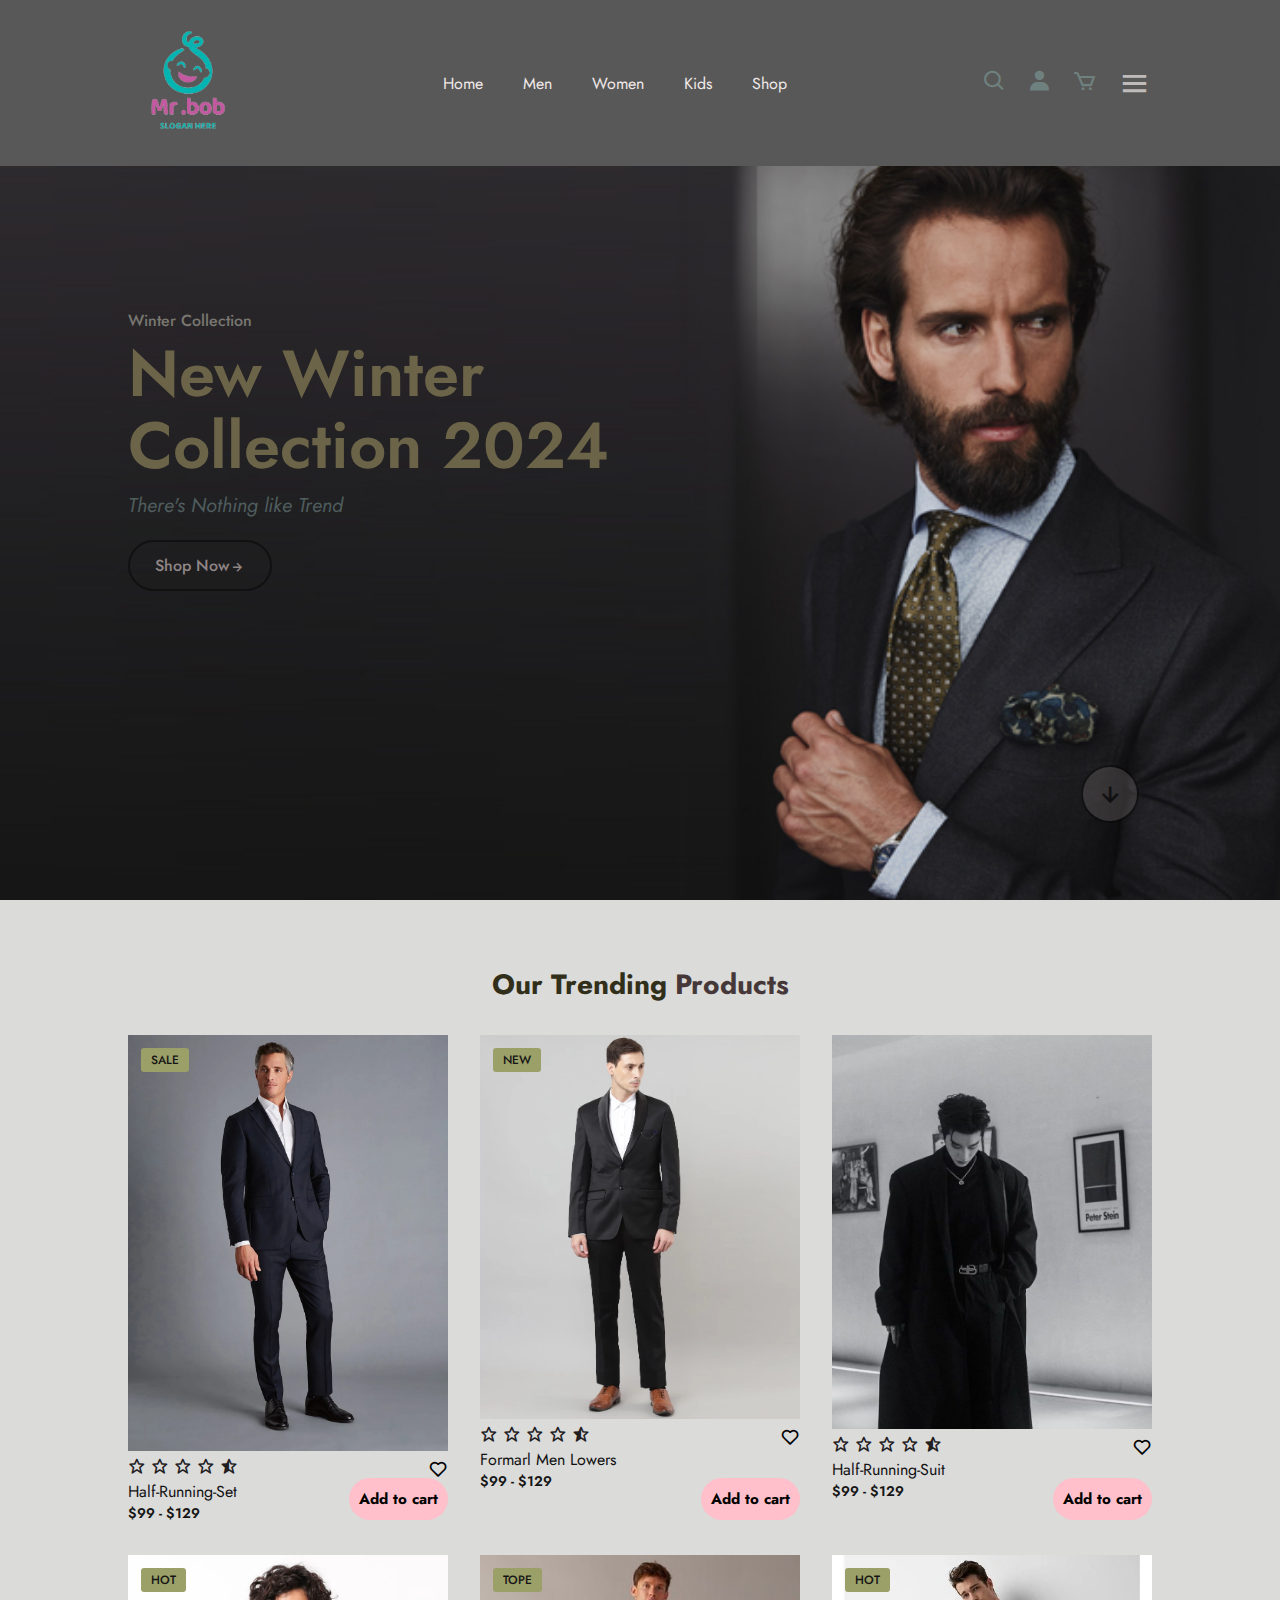
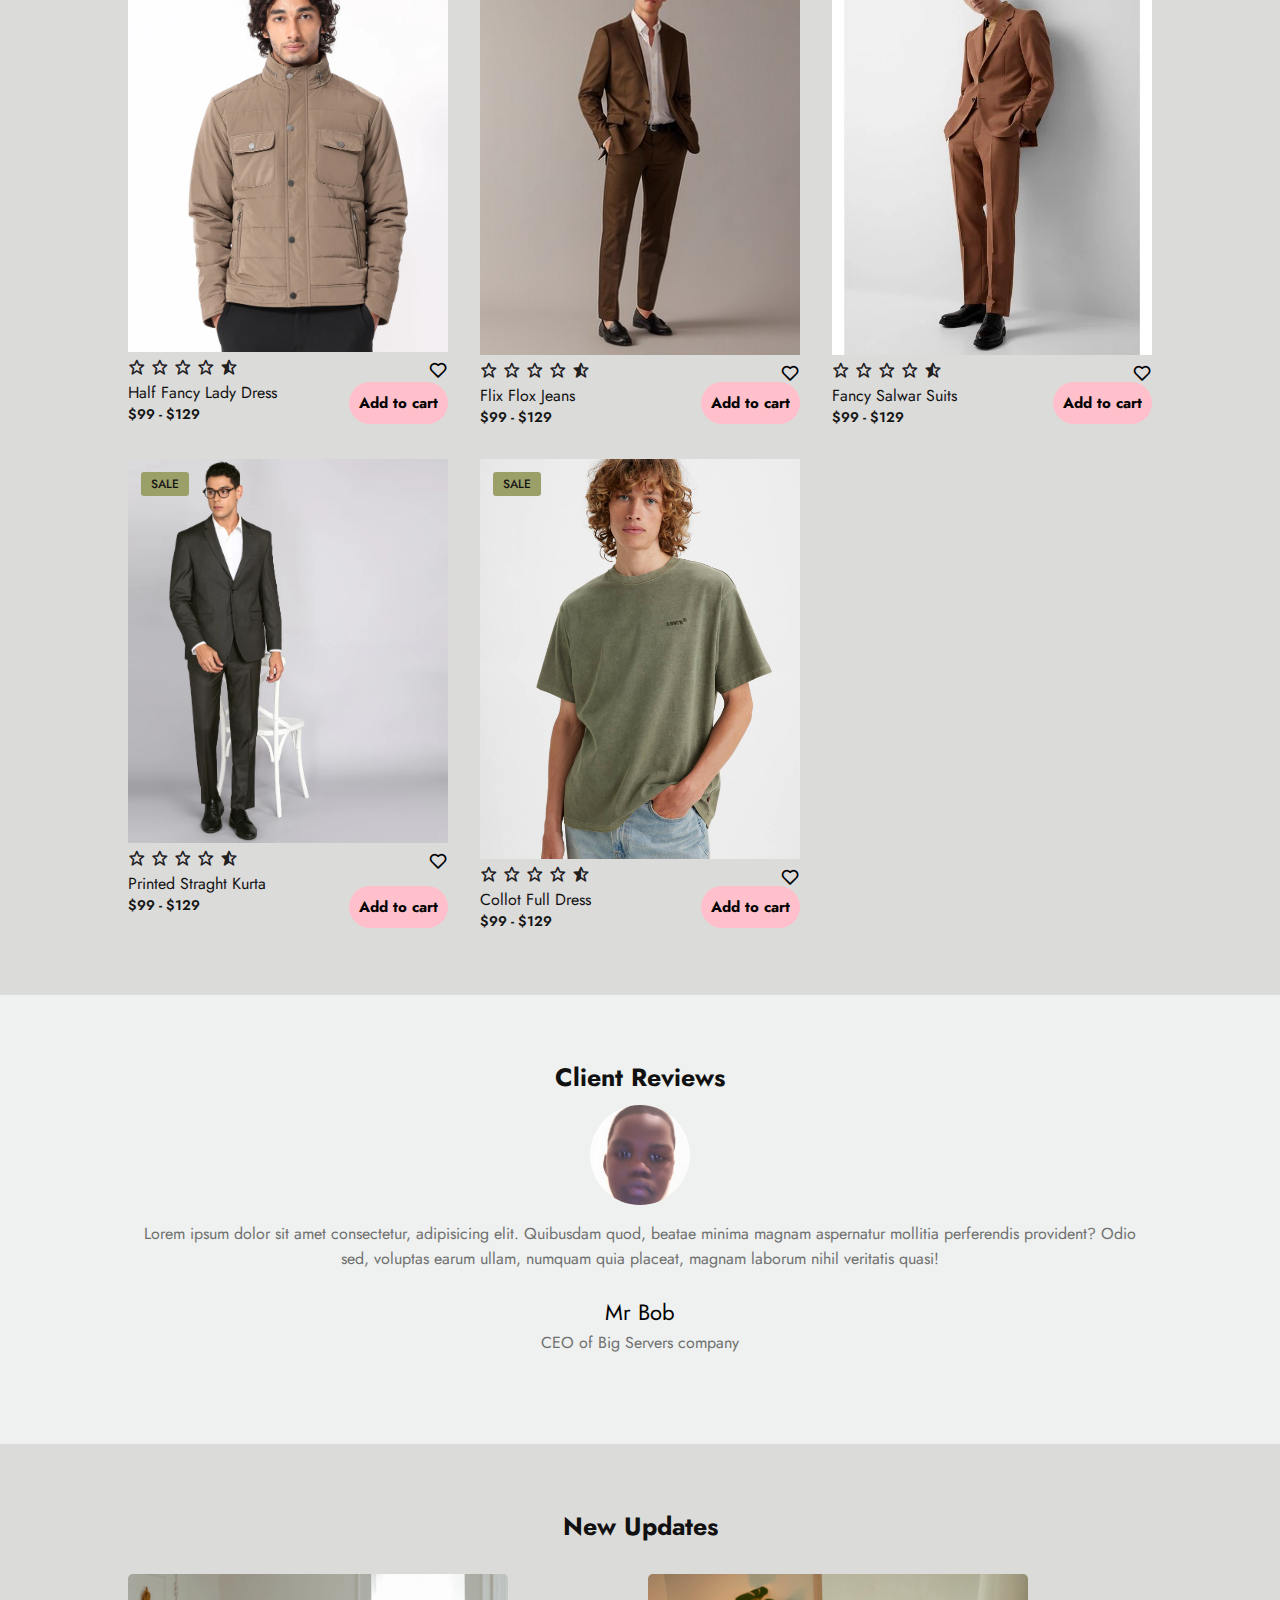
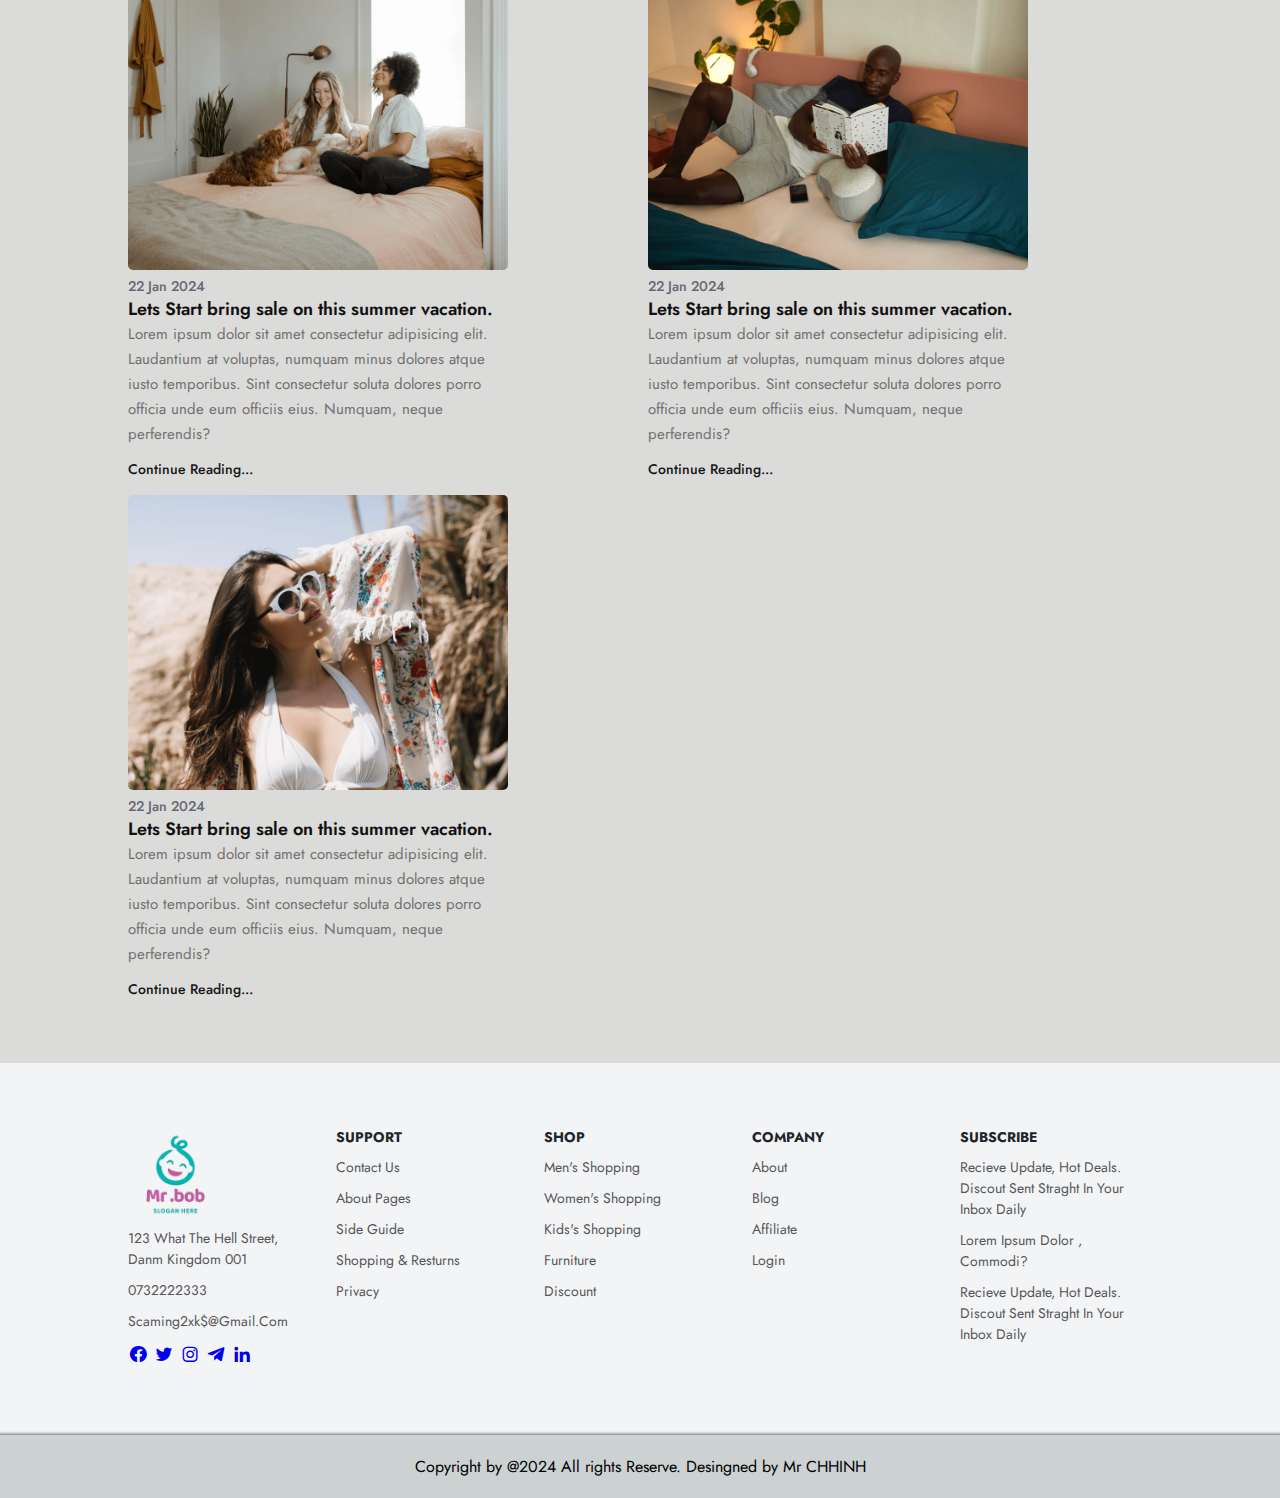
<file: index.html>
<!DOCTYPE html>
<html lang="en">

<head>
    <meta charset="UTF-8">
    <meta name="viewport" content="width=device-width, initial-scale=1.0">
    <title>Ecommerce-Respondsive full website</title>
    <!--csss link!-->
    <link rel="stylesheet" href="style.css">

    <!--link google font!-->
    <link rel="preconnect" href="https://fonts.googleapis.com">
    <link rel="preconnect" href="https://fonts.gstatic.com" crossorigin>
    <link href="https://fonts.googleapis.com/css2?family=Jost:wght@100;200;300;400;500;600;700&display=swap" rel="stylesheet">

    <!--link cdnjs font-->
    <link rel="stylesheet" href="https://cdnjs.cloudflare.com/ajax/libs/font-awesome/6.5.1/css/all.min.css" integrity="sha512-DTOQO9RWCH3ppGqcWaEA1BIZOC6xxalwEsw9c2QQeAIftl+Vegovlnee1c9QX4TctnWMn13TZye+giMm8e2LwA==" crossorigin="anonymous" referrerpolicy="no-referrer"
    />

    <link rel="stylesheet" href="https://unpkg.com/boxicons@latest/css/boxicons.min.css">


</head>

<body>

    <header class="sticky">
        <a href="#" class="logo"><img src="images/Mr.Bob (2).png" alt="logo image"></a>

        <ul class="navmenu">

           <li>
                <a href="https://bunchhaing.github.io/Main5/">Home</a></li>
            <li>
                <a href="https://bunchhaing.github.io/Men5/">Men</a></li>
            <li>
                <a href="https://bunchhaing.github.io/Women5/">Women</a></li>
            <li>
                <a href="https://bunchhaing.github.io/Kids5/">Kids</a></li>
            <li>
                <a href="https://bunchhaing.github.io/Main5/">Shop</a></li>

        </ul>

        <div class="nav-icon">
            <a href="#"><i class='bx bx-search' ></i></a>
            <a href="#"><i class='bx bxs-user' ></i></a>
            <a href="#"><i class='bx bx-cart' ></i></a>

            <div class="bx bx-menu" id="menu-icon"></div>
        </div>

    </header>

    <section class="main-home">

        <div class="main-text">
            <h5>Winter Collection</h5>
            <h1>New winter<br>Collection 2024</h1>
            <p>There's Nothing like Trend</p>

            <a href="#" class="main-btn">Shop Now<i class='bx bx-right-arrow-alt' ></i></a>
        </div>
        <div class="down-arrow">
            <a href="#trending" class="down"><i class='bx bx-down-arrow-alt'></i></a>
        </div>
    </section>

    <!--Trending-product-section-->
    <section class="trending-product" id="trending">
        <div class="center-text">
            <h2>Our trending <span>Products</span></h2>
        </div>
        <div class="products">
            <div class="row">
                <img src="images/a.webp" alt="image">
                <div class="product-text">
                    <h5>Sale</h5>
                </div>

                <div class="heart-icon">
                    <i class='bx bx-heart'></i>
                </div>
                <div class="ratting">
                    <i class='bx bx-star'></i>
                    <i class='bx bx-star'></i>
                    <i class='bx bx-star'></i>
                    <i class='bx bx-star'></i>
                    <i class='bx bxs-star-half'></i>
                </div>

                <div class="price">
                    <h4>Half-Running-Set</h4>
                    <p>$99 - $129</p>
                </div>
                <div class="add-to-cart">
                    <h2><span>Add to cart</span></h2>
                </div>
            </div>

            <div class="row">
                <img src="images/b.webp" alt="image">
                <div class="product-text">
                    <h5>New</h5>
                </div>
                <div class="heart-icon">
                    <i class='bx bx-heart'></i>
                </div>
                <div class="ratting">
                    <i class='bx bx-star'></i>
                    <i class='bx bx-star'></i>
                    <i class='bx bx-star'></i>
                    <i class='bx bx-star'></i>
                    <i class='bx bxs-star-half'></i>
                </div>

                <div class="price">
                    <h4>Formarl Men Lowers</h4>
                    <p>$99 - $129</p>
                </div>
                <div class="add-to-cart">
                    <h2><span>Add to cart</span></h2>
                </div>
            </div>

            <div class="row">
                <img src="images/c.jpg" alt="image">

                <div class="heart-icon">
                    <i class='bx bx-heart'></i>
                </div>
                <div class="ratting">
                    <i class='bx bx-star'></i>
                    <i class='bx bx-star'></i>
                    <i class='bx bx-star'></i>
                    <i class='bx bx-star'></i>
                    <i class='bx bxs-star-half'></i>
                </div>

                <div class="price">
                    <h4>Half-Running-Suit</h4>
                    <p>$99 - $129</p>
                </div>
                <div class="add-to-cart">
                    <h2><span>Add to cart</span></h2>
                </div>
            </div>

            <div class="row">
                <img src="images/d.webp" alt="image">
                <div class="product-text">
                    <h5>Hot</h5>
                </div>
                <div class="heart-icon">
                    <i class='bx bx-heart'></i>
                </div>
                <div class="ratting">
                    <i class='bx bx-star'></i>
                    <i class='bx bx-star'></i>
                    <i class='bx bx-star'></i>
                    <i class='bx bx-star'></i>
                    <i class='bx bxs-star-half'></i>
                </div>

                <div class="price">
                    <h4>Half Fancy Lady Dress</h4>
                    <p>$99 - $129</p>
                </div>
                <div class="add-to-cart">
                    <h2><span>Add to cart</span></h2>
                </div>
            </div>

            <div class="row">
                <img src="images/e.jpg" alt="image">
                <div class="product-text">
                    <h5>Tope</h5>
                </div>
                <div class="heart-icon">
                    <i class='bx bx-heart'></i>
                </div>
                <div class="ratting">
                    <i class='bx bx-star'></i>
                    <i class='bx bx-star'></i>
                    <i class='bx bx-star'></i>
                    <i class='bx bx-star'></i>
                    <i class='bx bxs-star-half'></i>
                </div>

                <div class="price">
                    <h4>Flix Flox Jeans</h4>
                    <p>$99 - $129</p>
                </div>
                <div class="add-to-cart">
                    <h2><span>Add to cart</span></h2>
                </div>
            </div>

            <div class="row">
                <img src="images/f.webp" alt="image">
                <div class="product-text">
                    <h5>Hot</h5>
                </div>
                <div class="heart-icon">
                    <i class='bx bx-heart'></i>
                </div>
                <div class="ratting">
                    <i class='bx bx-star'></i>
                    <i class='bx bx-star'></i>
                    <i class='bx bx-star'></i>
                    <i class='bx bx-star'></i>
                    <i class='bx bxs-star-half'></i>
                </div>

                <div class="price">
                    <h4>Fancy Salwar Suits</h4>
                    <p>$99 - $129</p>
                </div>
                <div class="add-to-cart">
                    <h2><span>Add to cart</span></h2>
                </div>
            </div>

            <div class="row">
                <img src="images/g.webp" alt="image">
                <div class="product-text">
                    <h5>Sale</h5>
                </div>
                <div class="heart-icon">
                    <i class='bx bx-heart'></i>
                </div>
                <div class="ratting">
                    <i class='bx bx-star'></i>
                    <i class='bx bx-star'></i>
                    <i class='bx bx-star'></i>
                    <i class='bx bx-star'></i>
                    <i class='bx bxs-star-half'></i>
                </div>

                <div class="price">
                    <h4>Printed Straght Kurta</h4>
                    <p>$99 - $129</p>
                </div>
                <div class="add-to-cart">
                    <h2><span>Add to cart</span></h2>
                </div>
            </div>

            <div class="row">
                <img src="images/h.jfif" alt="image">
                <div class="product-text">
                    <h5>Sale</h5>
                </div>
                <div class="heart-icon">
                    <i class='bx bx-heart'></i>
                </div>
                <div class="ratting">
                    <i class='bx bx-star'></i>
                    <i class='bx bx-star'></i>
                    <i class='bx bx-star'></i>
                    <i class='bx bx-star'></i>
                    <i class='bx bxs-star-half'></i>
                </div>

                <div class="price">
                    <h4>Collot Full Dress</h4>
                    <p>$99 - $129</p>
                </div>
                <div class="add-to-cart">
                    <h2><span>Add to cart</span></h2>
                </div>
            </div>
        </div>
    </section>

    <!-- Client-review-Section -->
    <section class="client-reviews">
        <div class="reviews">
            <h3>Client reviews</h3>
            <img src="images/team.jfif" alt="image">
            <p>Lorem ipsum dolor sit amet consectetur, adipisicing elit. Quibusdam quod, beatae minima magnam aspernatur mollitia perferendis provident? Odio sed, voluptas earum ullam, numquam quia placeat, magnam laborum nihil veritatis quasi!</p>

            <h2>Mr Bob</h2>
            <p>CEO of Big Servers company</p>

        </div>
    </section>

    <!-- Update-New-Section -->
    <section class="Update-new">
        <div class="up-center-text">
            <h2>New updates</h2>
        </div>

        <div class="update-cart">
            <div class="cart">
                <img src="images/bl-1.png" alt="image">
                <h5>22 Jan 2024</h5>
                <h4>Lets Start bring sale on this summer vacation.</h4>
                <P>Lorem ipsum dolor sit amet consectetur adipisicing elit. Laudantium at voluptas, numquam minus dolores atque iusto temporibus. Sint consectetur soluta dolores porro officia unde eum officiis eius. Numquam, neque perferendis?</P>

                <h6>Continue Reading...</h6>
            </div>

            <div class="cart">
                <img src="images/bl-2.png" alt="image">
                <h5>22 Jan 2024</h5>
                <h4>Lets Start bring sale on this summer vacation.</h4>
                <P>Lorem ipsum dolor sit amet consectetur adipisicing elit. Laudantium at voluptas, numquam minus dolores atque iusto temporibus. Sint consectetur soluta dolores porro officia unde eum officiis eius. Numquam, neque perferendis?</P>

                <h6>Continue Reading...</h6>
            </div>

            <div class="cart">
                <img src="images/bl-3.png" alt="image">
                <h5>22 Jan 2024</h5>
                <h4>Lets Start bring sale on this summer vacation.</h4>
                <P>Lorem ipsum dolor sit amet consectetur adipisicing elit. Laudantium at voluptas, numquam minus dolores atque iusto temporibus. Sint consectetur soluta dolores porro officia unde eum officiis eius. Numquam, neque perferendis?</P>

                <h6>Continue Reading...</h6>
            </div>
        </div>
    </section>

    <!-- Contact-section -->
    <section class="contact">
        <div class="contact-info">
            <div class="first-info">
                <img src="images/Mr.Bob (2).png" alt="image">

                <p>123 what the hell street,<br>Danm Kingdom 001</p>
                <p>0732222333</p>
                <p>scaming2xk$@gmail.com</p>

                <div class="social-icon">
                    <a href="#"><i class='bx bxl-facebook-circle'></i></a>
                    <a href="#"><i class='bx bxl-twitter' ></i></a>
                    <a href="#"><i class='bx bxl-instagram' ></i></a>
                    <a href="#"><i class='bx bxl-telegram' ></i></a>
                    <a href="#"><i class='bx bxl-linkedin' ></i></a>
                </div>
            </div>

            <div class="second-info">
                <h4>Support</h4>
                <p>Contact us</p>
                <p>About pages</p>
                <p>Side guide</p>
                <p>Shopping & Resturns</p>
                <p>Privacy</p>
            </div>

            <div class="third-info">
                <h4>Shop</h4>
                <p>Men's Shopping</p>
                <p>Women's Shopping</p>
                <p>Kids's Shopping</p>
                <p>Furniture</p>
                <p>Discount</p>
            </div>

            <div class="fourth-info">
                <h4>Company</h4>
                <p>About</p>
                <p>Blog</p>
                <p>Affiliate</p>
                <p>Login</p>

            </div>

            <div class="five">
                <h4>Subscribe</h4>
                <p>Recieve Update, Hot deals. Discout sent straght in your Inbox Daily</p>
                <p>Lorem ipsum dolor , commodi?</p>
                <p>Recieve Update, Hot deals. Discout sent straght in your Inbox Daily</p>
            </div>

        </div>
    </section>

    <div class="end-text">
        <p>Copyright by @2024 All rights Reserve. Desingned by Mr CHHINH</p>
    </div>

    <script src="Java.js"></script>
</body>

</html>
</file>
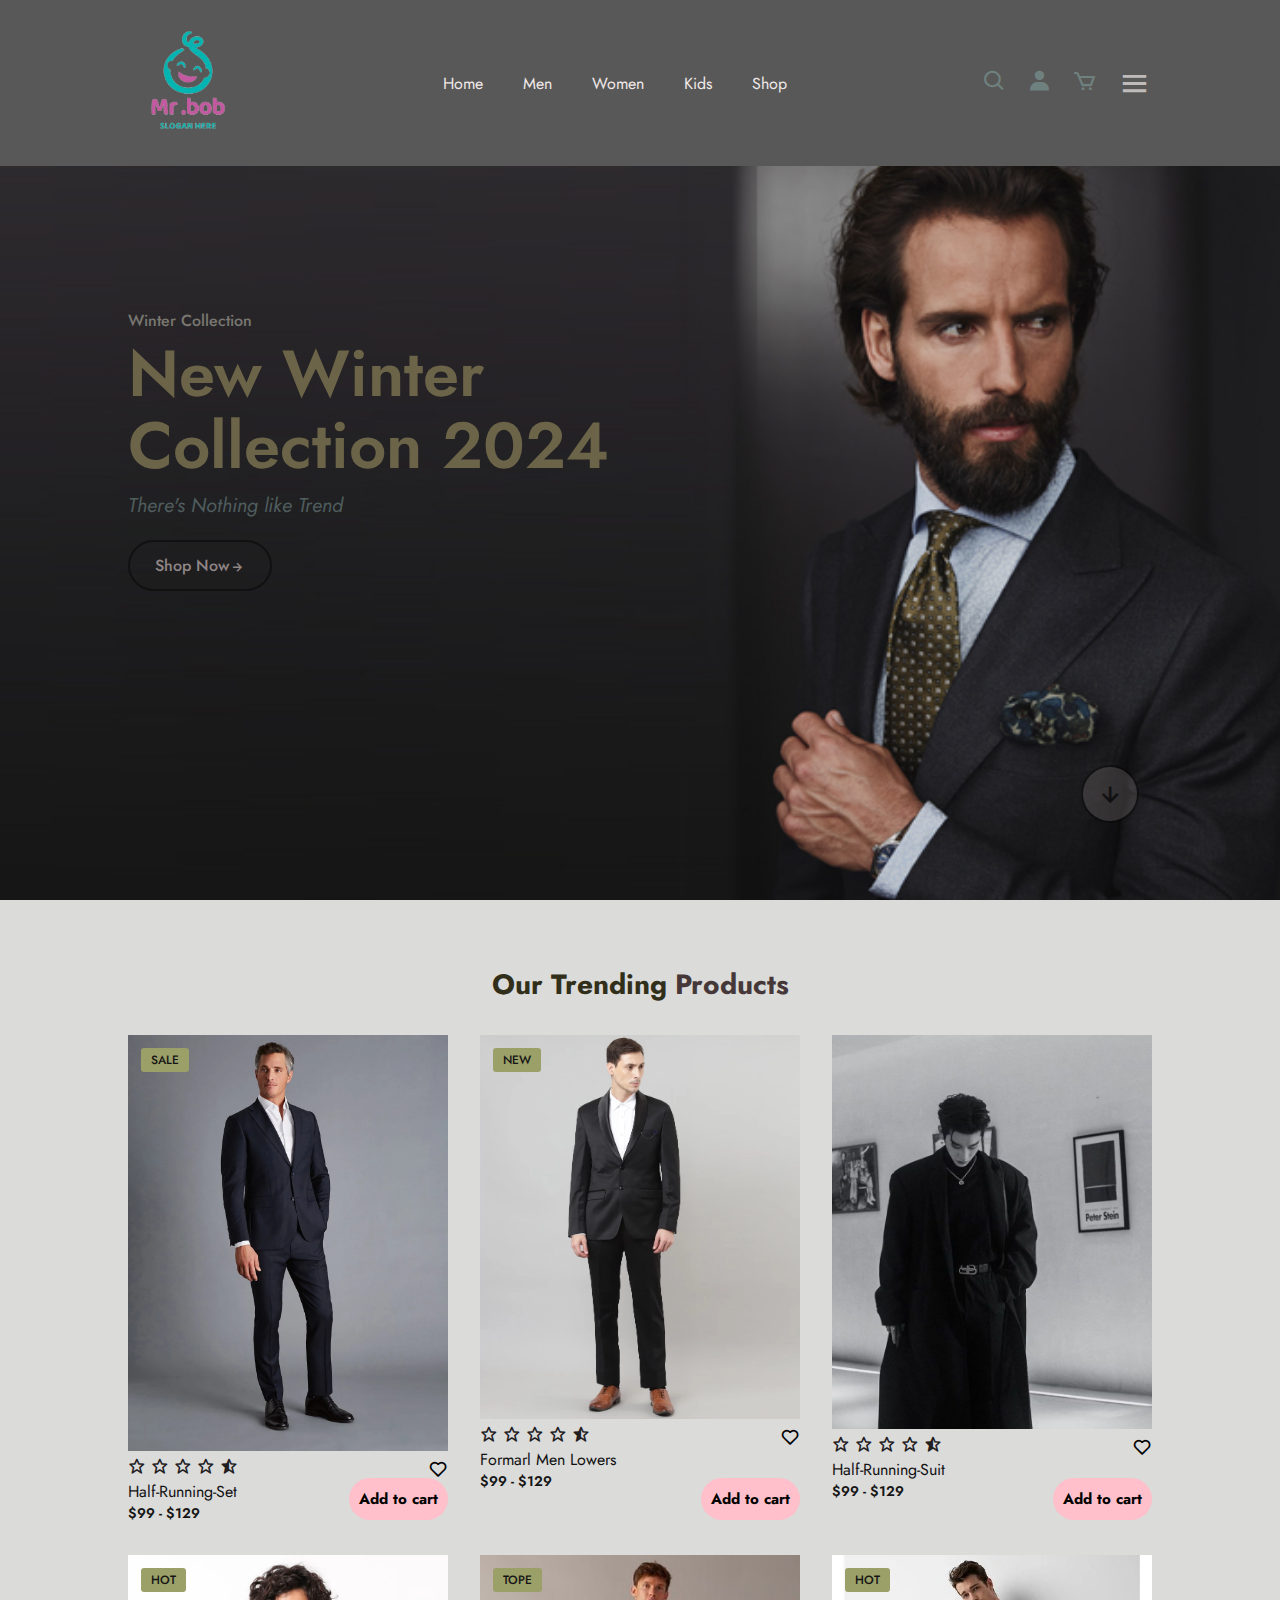
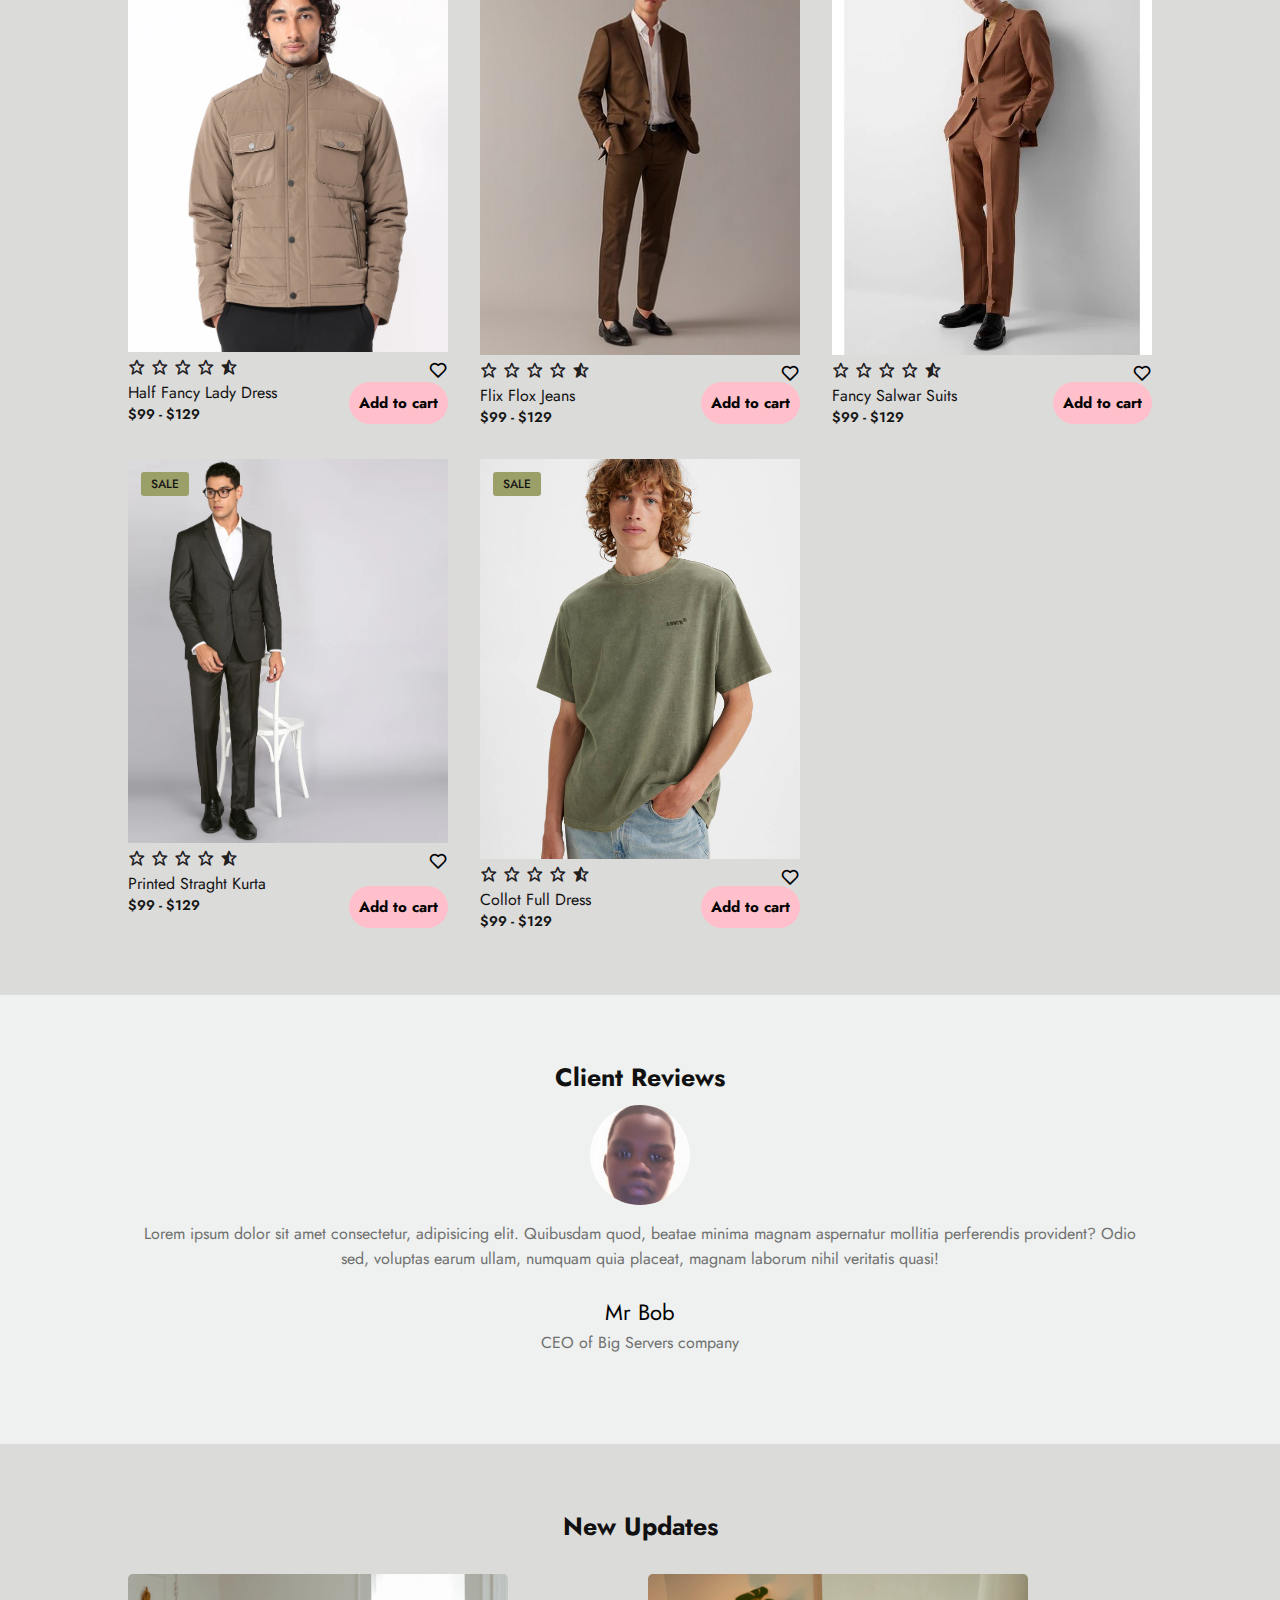
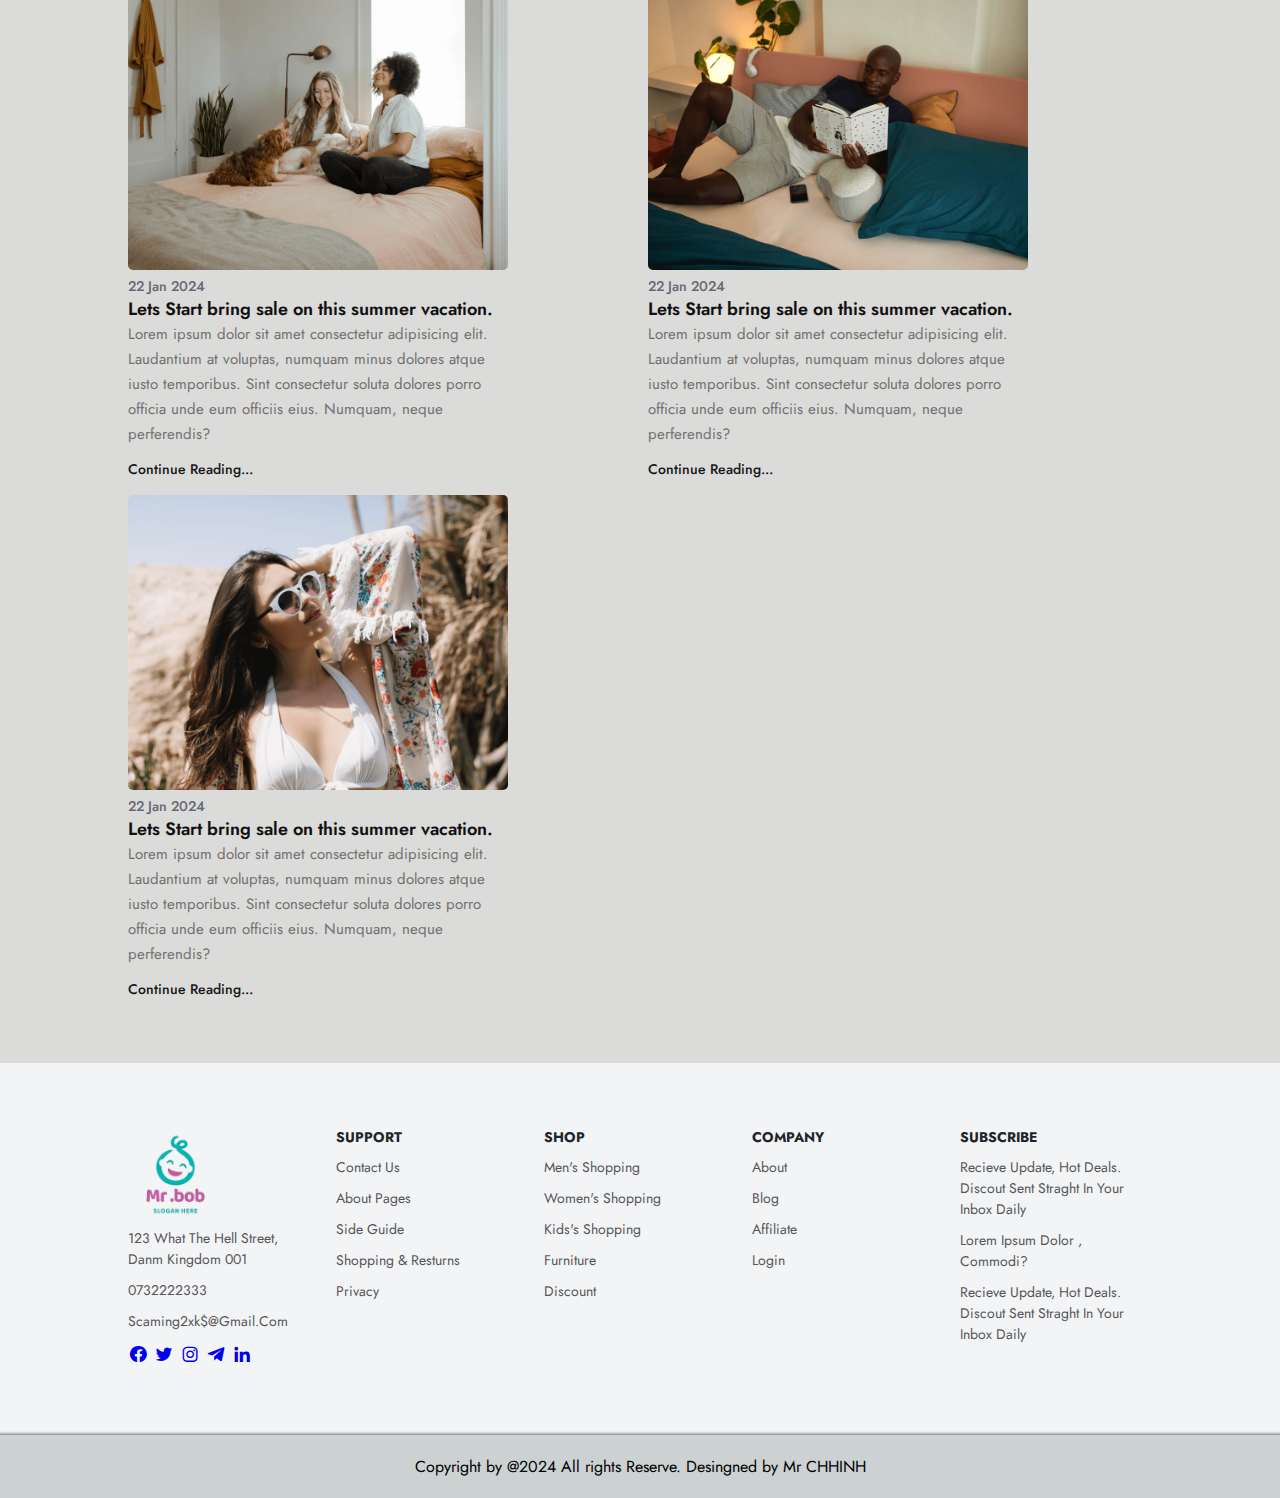
<file: men.html>
<!DOCTYPE html>
<html lang="en">

<head>
    <meta charset="UTF-8">
    <meta name="viewport" content="width=device-width, initial-scale=1.0">
    <title>Ecommerce-Respondsive full website</title>
    <!--csss link!-->
    <link rel="stylesheet" href="style.css">

    <!--link google font!-->
    <link rel="preconnect" href="https://fonts.googleapis.com">
    <link rel="preconnect" href="https://fonts.gstatic.com" crossorigin>
    <link href="https://fonts.googleapis.com/css2?family=Jost:wght@100;200;300;400;500;600;700&display=swap" rel="stylesheet">

    <!--link cdnjs font-->
    <link rel="stylesheet" href="https://cdnjs.cloudflare.com/ajax/libs/font-awesome/6.5.1/css/all.min.css" integrity="sha512-DTOQO9RWCH3ppGqcWaEA1BIZOC6xxalwEsw9c2QQeAIftl+Vegovlnee1c9QX4TctnWMn13TZye+giMm8e2LwA==" crossorigin="anonymous" referrerpolicy="no-referrer"
    />

    <link rel="stylesheet" href="https://unpkg.com/boxicons@latest/css/boxicons.min.css">


</head>

<body>

    <header class="sticky">
        <a href="#" class="logo"><img src="images/Mr.Bob (2).png" alt="logo image"></a>

        <ul class="navmenu">

            <li>
                <a href="#">Home</a></li>
            <li>
                <a href="#">Men</a></li>
            <li>
                <a href="#">Women</a></li>
            <li>
                <a href="#">Kids</a></li>
            <li>
                <a href="#">Shop</a></li>

        </ul>

        <div class="nav-icon">
            <a href="#"><i class='bx bx-search' ></i></a>
            <a href="#"><i class='bx bxs-user' ></i></a>
            <a href="#"><i class='bx bx-cart' ></i></a>

            <div class="bx bx-menu" id="menu-icon"></div>
        </div>

    </header>

    <section class="main-home">

        <div class="main-text">
            <h5>Winter Collection</h5>
            <h1>New winter<br>Collection 2024</h1>
            <p>There's Nothing like Trend</p>

            <a href="#" class="main-btn">Shop Now<i class='bx bx-right-arrow-alt' ></i></a>
        </div>
        <div class="down-arrow">
            <a href="#trending" class="down"><i class='bx bx-down-arrow-alt'></i></a>
        </div>
    </section>

    <!--Trending-product-section-->
    <section class="trending-product" id="trending">
        <div class="center-text">
            <h2>Our trending <span>Products</span></h2>
        </div>
        <div class="products">
            <div class="row">
                <img src="images/a.webp" alt="image">
                <div class="product-text">
                    <h5>Sale</h5>
                </div>

                <div class="heart-icon">
                    <i class='bx bx-heart'></i>
                </div>
                <div class="ratting">
                    <i class='bx bx-star'></i>
                    <i class='bx bx-star'></i>
                    <i class='bx bx-star'></i>
                    <i class='bx bx-star'></i>
                    <i class='bx bxs-star-half'></i>
                </div>

                <div class="price">
                    <h4>Half-Running-Set</h4>
                    <p>$99 - $129</p>
                </div>
                <div class="add-to-cart">
                    <h2><span>Add to cart</span></h2>
                </div>
            </div>

            <div class="row">
                <img src="images/b.webp" alt="image">
                <div class="product-text">
                    <h5>New</h5>
                </div>
                <div class="heart-icon">
                    <i class='bx bx-heart'></i>
                </div>
                <div class="ratting">
                    <i class='bx bx-star'></i>
                    <i class='bx bx-star'></i>
                    <i class='bx bx-star'></i>
                    <i class='bx bx-star'></i>
                    <i class='bx bxs-star-half'></i>
                </div>

                <div class="price">
                    <h4>Formarl Men Lowers</h4>
                    <p>$99 - $129</p>
                </div>
                <div class="add-to-cart">
                    <h2><span>Add to cart</span></h2>
                </div>
            </div>

            <div class="row">
                <img src="images/c.jpg" alt="image">

                <div class="heart-icon">
                    <i class='bx bx-heart'></i>
                </div>
                <div class="ratting">
                    <i class='bx bx-star'></i>
                    <i class='bx bx-star'></i>
                    <i class='bx bx-star'></i>
                    <i class='bx bx-star'></i>
                    <i class='bx bxs-star-half'></i>
                </div>

                <div class="price">
                    <h4>Half-Running-Suit</h4>
                    <p>$99 - $129</p>
                </div>
                <div class="add-to-cart">
                    <h2><span>Add to cart</span></h2>
                </div>
            </div>

            <div class="row">
                <img src="images/d.webp" alt="image">
                <div class="product-text">
                    <h5>Hot</h5>
                </div>
                <div class="heart-icon">
                    <i class='bx bx-heart'></i>
                </div>
                <div class="ratting">
                    <i class='bx bx-star'></i>
                    <i class='bx bx-star'></i>
                    <i class='bx bx-star'></i>
                    <i class='bx bx-star'></i>
                    <i class='bx bxs-star-half'></i>
                </div>

                <div class="price">
                    <h4>Half Fancy Lady Dress</h4>
                    <p>$99 - $129</p>
                </div>
                <div class="add-to-cart">
                    <h2><span>Add to cart</span></h2>
                </div>
            </div>

            <div class="row">
                <img src="images/e.jpg" alt="image">
                <div class="product-text">
                    <h5>Tope</h5>
                </div>
                <div class="heart-icon">
                    <i class='bx bx-heart'></i>
                </div>
                <div class="ratting">
                    <i class='bx bx-star'></i>
                    <i class='bx bx-star'></i>
                    <i class='bx bx-star'></i>
                    <i class='bx bx-star'></i>
                    <i class='bx bxs-star-half'></i>
                </div>

                <div class="price">
                    <h4>Flix Flox Jeans</h4>
                    <p>$99 - $129</p>
                </div>
                <div class="add-to-cart">
                    <h2><span>Add to cart</span></h2>
                </div>
            </div>

            <div class="row">
                <img src="images/f.webp" alt="image">
                <div class="product-text">
                    <h5>Hot</h5>
                </div>
                <div class="heart-icon">
                    <i class='bx bx-heart'></i>
                </div>
                <div class="ratting">
                    <i class='bx bx-star'></i>
                    <i class='bx bx-star'></i>
                    <i class='bx bx-star'></i>
                    <i class='bx bx-star'></i>
                    <i class='bx bxs-star-half'></i>
                </div>

                <div class="price">
                    <h4>Fancy Salwar Suits</h4>
                    <p>$99 - $129</p>
                </div>
                <div class="add-to-cart">
                    <h2><span>Add to cart</span></h2>
                </div>
            </div>

            <div class="row">
                <img src="images/g.webp" alt="image">
                <div class="product-text">
                    <h5>Sale</h5>
                </div>
                <div class="heart-icon">
                    <i class='bx bx-heart'></i>
                </div>
                <div class="ratting">
                    <i class='bx bx-star'></i>
                    <i class='bx bx-star'></i>
                    <i class='bx bx-star'></i>
                    <i class='bx bx-star'></i>
                    <i class='bx bxs-star-half'></i>
                </div>

                <div class="price">
                    <h4>Printed Straght Kurta</h4>
                    <p>$99 - $129</p>
                </div>
                <div class="add-to-cart">
                    <h2><span>Add to cart</span></h2>
                </div>
            </div>

            <div class="row">
                <img src="images/h.jfif" alt="image">
                <div class="product-text">
                    <h5>Sale</h5>
                </div>
                <div class="heart-icon">
                    <i class='bx bx-heart'></i>
                </div>
                <div class="ratting">
                    <i class='bx bx-star'></i>
                    <i class='bx bx-star'></i>
                    <i class='bx bx-star'></i>
                    <i class='bx bx-star'></i>
                    <i class='bx bxs-star-half'></i>
                </div>

                <div class="price">
                    <h4>Collot Full Dress</h4>
                    <p>$99 - $129</p>
                </div>
                <div class="add-to-cart">
                    <h2><span>Add to cart</span></h2>
                </div>
            </div>
        </div>
    </section>

    <!-- Client-review-Section -->
    <section class="client-reviews">
        <div class="reviews">
            <h3>Client reviews</h3>
            <img src="images/team.jfif" alt="image">
            <p>Lorem ipsum dolor sit amet consectetur, adipisicing elit. Quibusdam quod, beatae minima magnam aspernatur mollitia perferendis provident? Odio sed, voluptas earum ullam, numquam quia placeat, magnam laborum nihil veritatis quasi!</p>

            <h2>Mr Bob</h2>
            <p>CEO of Big Servers company</p>

        </div>
    </section>

    <!-- Update-New-Section -->
    <section class="Update-new">
        <div class="up-center-text">
            <h2>New updates</h2>
        </div>

        <div class="update-cart">
            <div class="cart">
                <img src="images/bl-1.png" alt="image">
                <h5>22 Jan 2024</h5>
                <h4>Lets Start bring sale on this summer vacation.</h4>
                <P>Lorem ipsum dolor sit amet consectetur adipisicing elit. Laudantium at voluptas, numquam minus dolores atque iusto temporibus. Sint consectetur soluta dolores porro officia unde eum officiis eius. Numquam, neque perferendis?</P>

                <h6>Continue Reading...</h6>
            </div>

            <div class="cart">
                <img src="images/bl-2.png" alt="image">
                <h5>22 Jan 2024</h5>
                <h4>Lets Start bring sale on this summer vacation.</h4>
                <P>Lorem ipsum dolor sit amet consectetur adipisicing elit. Laudantium at voluptas, numquam minus dolores atque iusto temporibus. Sint consectetur soluta dolores porro officia unde eum officiis eius. Numquam, neque perferendis?</P>

                <h6>Continue Reading...</h6>
            </div>

            <div class="cart">
                <img src="images/bl-3.png" alt="image">
                <h5>22 Jan 2024</h5>
                <h4>Lets Start bring sale on this summer vacation.</h4>
                <P>Lorem ipsum dolor sit amet consectetur adipisicing elit. Laudantium at voluptas, numquam minus dolores atque iusto temporibus. Sint consectetur soluta dolores porro officia unde eum officiis eius. Numquam, neque perferendis?</P>

                <h6>Continue Reading...</h6>
            </div>
        </div>
    </section>

    <!-- Contact-section -->
    <section class="contact">
        <div class="contact-info">
            <div class="first-info">
                <img src="images/Mr.Bob (2).png" alt="image">

                <p>123 what the hell street,<br>Danm Kingdom 001</p>
                <p>0732222333</p>
                <p>scaming2xk$@gmail.com</p>

                <div class="social-icon">
                    <a href="#"><i class='bx bxl-facebook-circle'></i></a>
                    <a href="#"><i class='bx bxl-twitter' ></i></a>
                    <a href="#"><i class='bx bxl-instagram' ></i></a>
                    <a href="#"><i class='bx bxl-telegram' ></i></a>
                    <a href="#"><i class='bx bxl-linkedin' ></i></a>
                </div>
            </div>

            <div class="second-info">
                <h4>Support</h4>
                <p>Contact us</p>
                <p>About pages</p>
                <p>Side guide</p>
                <p>Shopping & Resturns</p>
                <p>Privacy</p>
            </div>

            <div class="third-info">
                <h4>Shop</h4>
                <p>Men's Shopping</p>
                <p>Women's Shopping</p>
                <p>Kids's Shopping</p>
                <p>Furniture</p>
                <p>Discount</p>
            </div>

            <div class="fourth-info">
                <h4>Company</h4>
                <p>About</p>
                <p>Blog</p>
                <p>Affiliate</p>
                <p>Login</p>

            </div>

            <div class="five">
                <h4>Subscribe</h4>
                <p>Recieve Update, Hot deals. Discout sent straght in your Inbox Daily</p>
                <p>Lorem ipsum dolor , commodi?</p>
                <p>Recieve Update, Hot deals. Discout sent straght in your Inbox Daily</p>
            </div>

        </div>
    </section>

    <div class="end-text">
        <p>Copyright by @2024 All rights Reserve. Desingned by Mr CHHINH</p>
    </div>

    <script src="Java.js"></script>
</body>

</html>
</file>
<file: style.css>
* {
    margin: 0;
    padding: 0;
    box-sizing: border-box;
    scroll-behavior: smooth;
    font-family: 'Jost', sans-serif;
    list-style: none;
    text-decoration: none;
}

header {
    position: fixed;
    width: 100%;
    top: 0;
    right: 0;
    z-index: 1000;
    display: flex;
    align-items: center;
    justify-content: space-between;
    padding: 20px 10%;
}

.logo img {
    max-width: 120px;
    height: auto;
}

.navmenu {
    display: flex;
}

.navmenu a {
    color: #f0e8e8;
    font-size: 16px;
    text-transform: capitalize;
    padding: 10px 20px;
    font-weight: 400;
    transition: all .42s ease;
}

.navmenu a:hover {
    border-bottom: 3px solid rgb(41, 35, 35);
    transform: scale(1.1);
}

.nav-icon {
    display: flex;
    align-items: center;
}

.nav-icon i {
    margin-right: 20px;
    color: #6f817e;
    font-size: 25px;
    font-weight: 400;
    transition: all .18s ease;
}

.nav-icon i:hover {
    transform: scale(1.3);
    color: #b89ba4;
}

#menu-icon {
    font-size: 35px;
    color: #c0bbbb;
    z-index: 10001;
    cursor: pointer;
}

section {
    padding: 5% 10%;
    background-color: #dbdbda;
}

.main-home {
    width: 100%;
    height: 100vh;
    background-image: url(images/Mister-Guy-Mens-Banner-2.jpg);
    background-position: center;
    background-size: cover;
    display: grid;
    grid-template-columns: repeat(1, 1fr);
    align-items: center;
}

.main-text h5 {
    color: #797770;
    font-size: 16px;
    text-transform: capitalize;
    font-weight: 500;
}

.main-text h1 {
    color: #6c6448;
    font-size: 65px;
    text-transform: capitalize;
    line-height: 1.1;
    font-weight: 600;
    margin: 6px 0 10px;
}

.main-text p {
    color: #4f5d5e;
    font-size: 20px;
    font-style: italic;
    margin-bottom: 20px;
}

.main-btn {
    display: inline-block;
    color: #908686;
    font-size: 16px;
    font-weight: 500;
    text-transform: capitalize;
    border: 2px solid #111;
    padding: 12px 25px;
    transition: all .42s ease;
    border-radius: 50px;
}

.main-btn:hover {
    background-color: #000000;
    color: #fff;
    box-shadow: 3px 3px 5px rgb(103, 103, 103);
    border-radius: 50px;
    transform: scale(1.9s);
    transition: all .42s;
}

.main-btn i {
    vertical-align: middle;
}

.down-arrow {
    position: absolute;
    top: 85%;
    right: 11%;
}

.down i {
    font-size: 30px;
    color: #110f0f;
    border: 2px solid #000000;
    border-radius: 50px;
    padding: 12px 12px;
    background-color: #817a7a;
    opacity: calc(30%);
}

.down i:hover {
    background-color: #000000;
    color: #f8f8f8;
    transition: all .42s ease;
}

header.sticky {
    background-color: #585858;
    padding: 20px 10%;
    box-shadow: 0px 0px 10px rgb(0, 0, 0/10%);
}


/* Trending-section-css */

.center-text h2 {
    color: #312f1a;
    font-size: 28px;
    text-transform: capitalize;
    text-align: center;
    margin-bottom: 30px;
}

.center-text span {
    color: #463838;
}

.products {
    display: grid;
    grid-template-columns: repeat(auto-fit, minmax(260px, auto));
    gap: 2rem;
}

.row {
    position: relative;
    transition: all.40s;
}

.row img {
    width: 100%;
    height: auto;
    transition: all.40s;
}

.row img:hover {
    transform: scale(0.9);
    box-shadow: 3px 3px 5px rgb(103, 103, 103);
    border-radius: 20px;
}

.product-text h5 {
    position: absolute;
    top: 13px;
    left: 13px;
    color: #151414;
    font-size: 12px;
    font-weight: 500;
    text-transform: uppercase;
    background-color: #9ba069;
    padding: 3px 10px;
    border-radius: 3px;
}

.heart-icon {
    position: absolute;
    right: 0;
    font-size: 20px;
}

.heart-icon:hover {
    color: #7e7070;
}

.ratting i {
    color: #21201f;
    font-size: 18px;
}

.price h4 {
    color: #111;
    font-size: 16px;
    text-transform: capitalize;
    font-weight: 400;
}

.price p {
    color: #151515;
    font-size: 14px;
    font-weight: 600;
}

.client-reviews {
    background-color: #eef1ef;
}

.reviews {
    text-align: center;
}

.reviews h3 {
    color: #111;
    font-size: 25px;
    text-transform: capitalize;
    text-align: center;
    font-weight: 700;
}

.reviews img {
    width: 100px;
    height: auto;
    border-radius: 50px;
    margin: 10px 0px;
}

.reviews p {
    color: #707070;
    font-size: 16px;
    font-weight: 400;
    line-height: 25px;
    margin-bottom: 25px;
}

.reviews h2 {
    font-size: 22px;
    color: #000;
    font-weight: 400;
    text-transform: capitalize;
    margin-bottom: 2px;
}


/* Update-section in css */

.up-center-text h2 {
    text-align: center;
    color: #111;
    font-size: 25px;
    text-transform: capitalize;
    font-weight: 700;
    margin-bottom: 30px;
}

.cart img {
    width: 380px;
    height: auto;
    border-radius: 5px;
}

.update-cart {
    display: grid;
    grid-template-columns: repeat(auto-fit, minmax(380px, auto));
    gap: 1rem;
}

.cart h5 {
    color: #636872;
    font-size: 14px;
    text-transform: capitalize;
    font-weight: 500;
}

.cart h4 {
    color: #111;
    font-size: 18px;
    font-weight: 600;
}

.cart p {
    color: #707070;
    font-size: 15px;
    max-width: 380px;
    line-height: 25px;
    margin-bottom: 12px;
}

.cart h6 {
    color: #151515;
    font-size: 14px;
    font-weight: 500;
}

.contact {
    background-color: #f3f4f6;
}

.contact-info {
    display: grid;
    grid-template-columns: repeat(auto-fit, minmax(160px, auto));
    gap: 3rem;
}

.first-info img {
    width: 95px;
    height: auto;
}

.contact-info h4 {
    color: #212529;
    font-size: 14px;
    text-transform: uppercase;
    margin-bottom: 10px;
}

.contact-info p {
    color: #565656;
    font-size: 14px;
    font-weight: 400;
    text-transform: capitalize;
    line-height: 1.5;
    margin-bottom: 10px;
    cursor: pointer;
    transition: all .42s;
}

.contact-info p:hover {
    color: #1f1f1f;
    transform: scale(1.1);
}

.social-icon {
    color: #565656;
    margin-right: 10px;
    font-size: 20px;
    transition: all .42s;
}

.social-icon i:hover {
    transform: scale(1.3);
}

.end-text {
    background-color: #CCD1D1;
    box-shadow: 0px 3px 3px 4px rgb(103, 103, 103);
    text-align: center;
    padding: 20px;
}


/* Responsive-css */

@media(max-width:890px) {
    header {
        padding: 20px 3%;
        transition: .4s;
    }
}

@media(max-width:630px) {
    .main-text h1 {
        font-size: 50px;
        transition: .4s;
    }
    .main-text p {
        font-size: 18px;
        transition: .4s;
    }
    .main-btn {
        padding: 10px 20px;
        transition: .4s;
    }
}

@media(max-width:750px) {
    .navmenu {
        position: absolute;
        top: 100%;
        right: -100%;
        width: 300px;
        height: 130vh;
        background: #a3a3a3;
        display: flex;
        flex-direction: column;
        align-items: center;
        padding: 120px 30px;
        transition: all .42s;
    }
    .navmenu a {
        display: block;
        margin: 18px 0;
        color: #000;
    }
    .navmenu.open {
        right: 0;
    }
}


/* Add to cart */

.add-to-cart span {
    position: absolute;
    right: 0;
    top: auto;
    font-size: 15px;
    padding: 10px;
    background-color: pink;
    border-radius: 50px;
    transition: all.30s;
    bottom: 3px;
}

.add-to-cart span:hover {
    transform: scale(1.1);
    box-shadow: 3px 3px 5px rgb(103, 103, 103);
    border-radius: 20px;
}

@media(max-width:500px) {
    .add-to-cart h2 {
        position: absolute;
        width: 500px;
        right: 0;
    }
}
</file>
